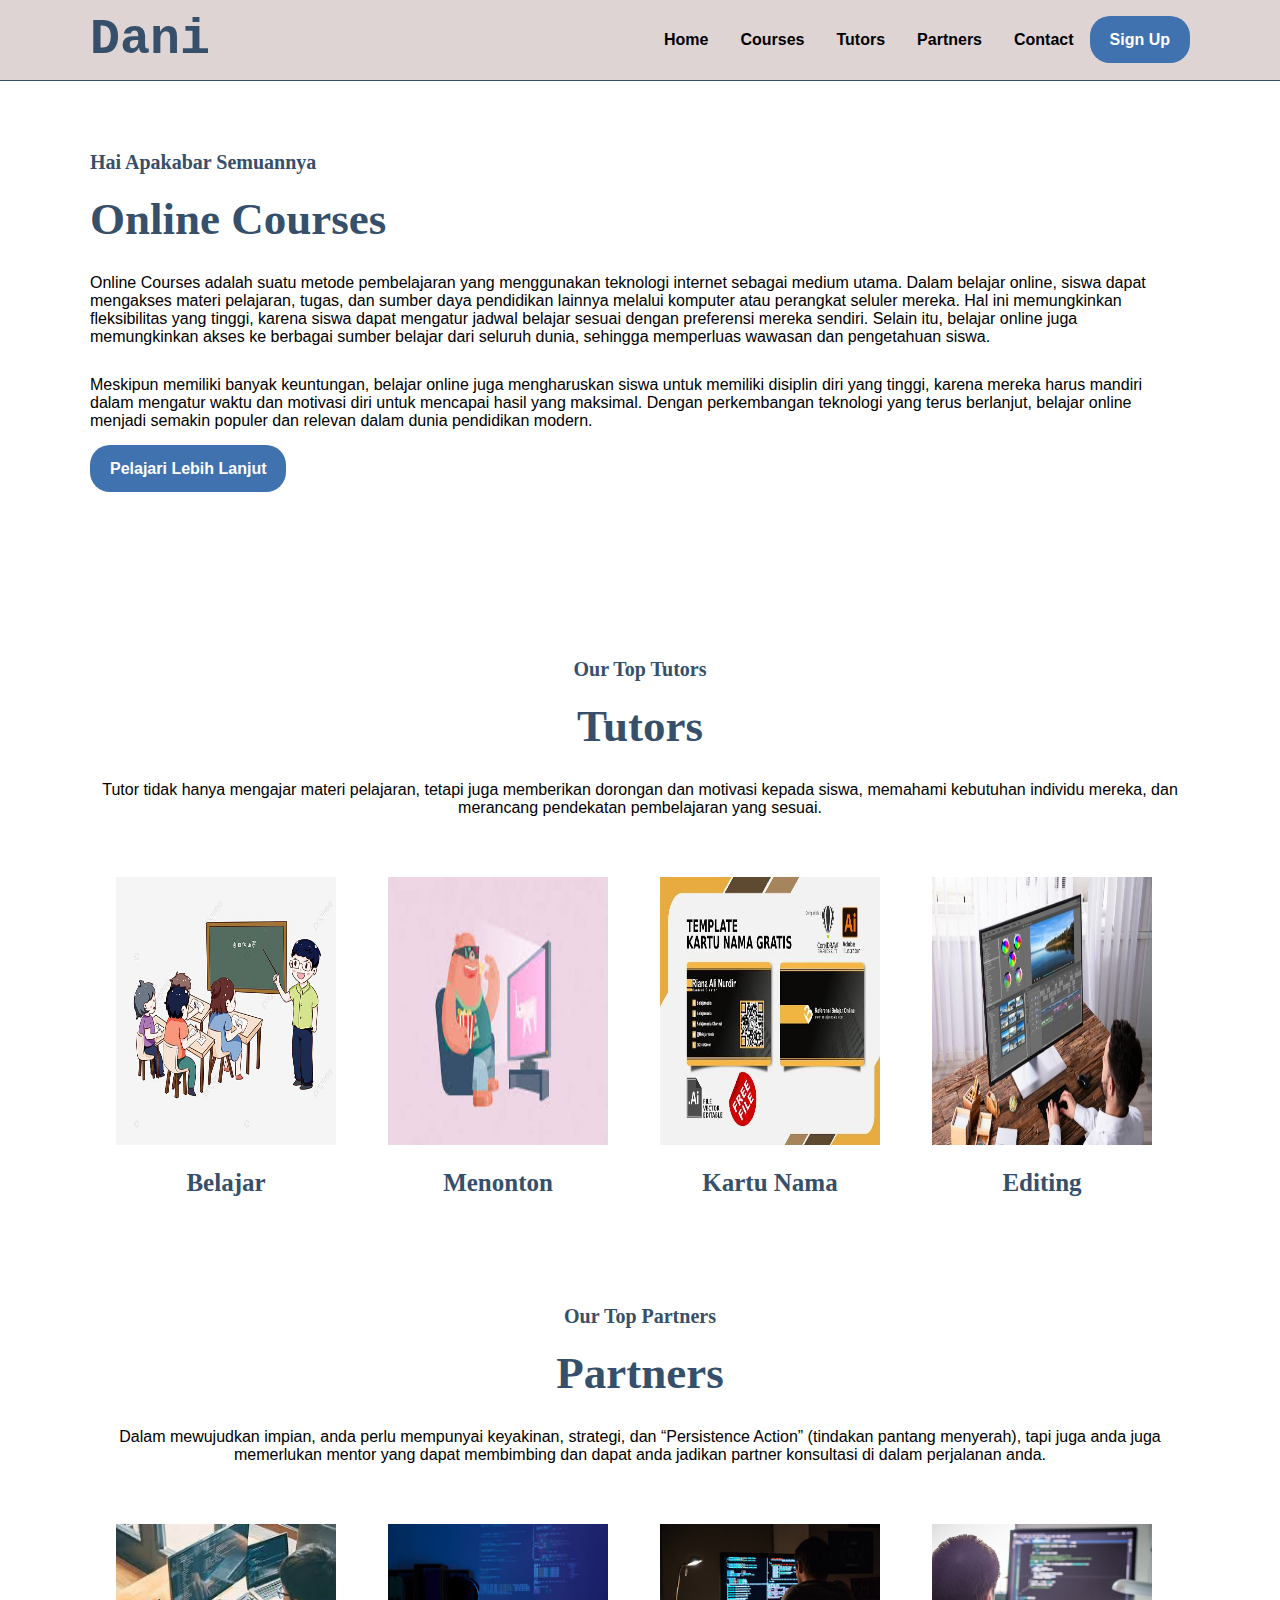
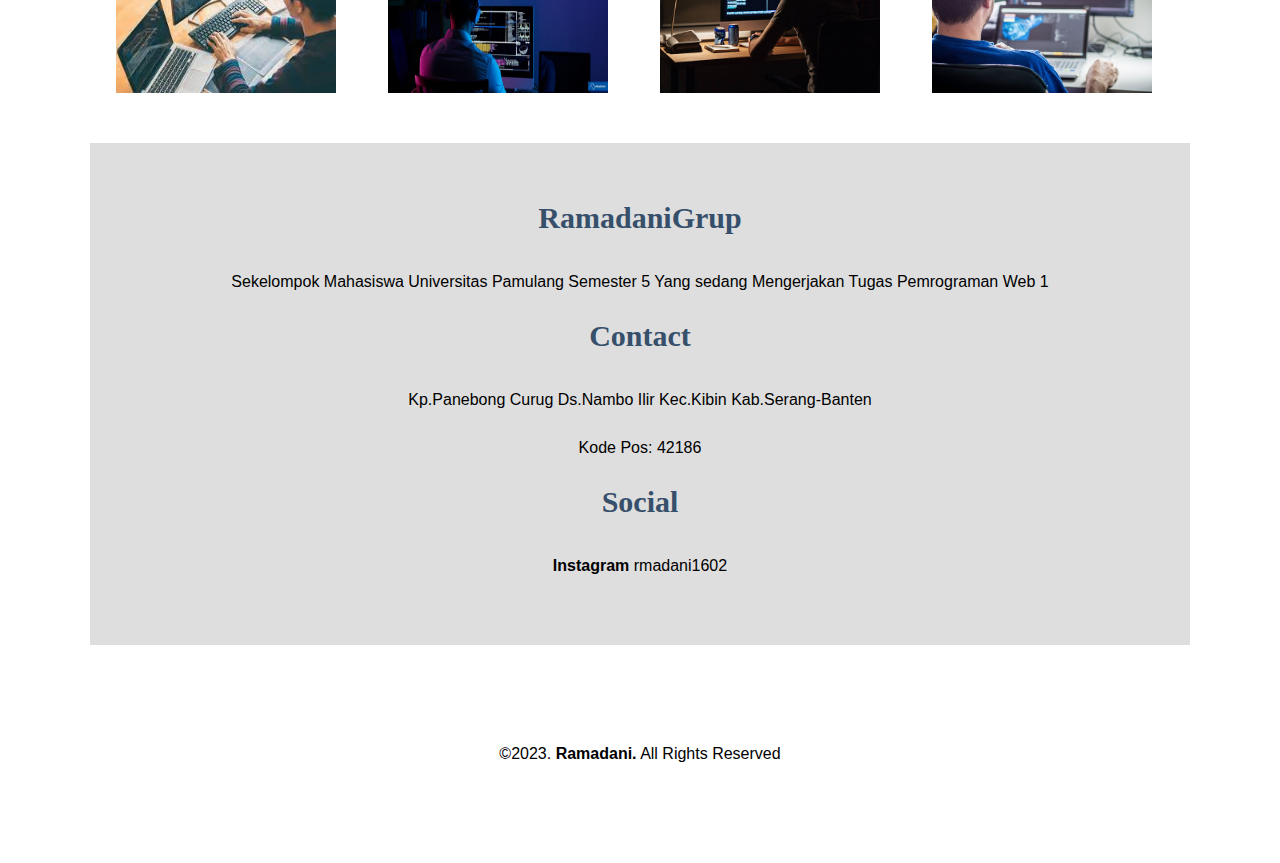
<file: Index.html>
<!DOCTYPE html>
<html lang="en">
<head>
    <meta charset="UTF-8">
    <meta name="viewport" content="width=device-width, initial-scale=1.0">
    <title>Website Ramadani</title>
    <link rel="stylesheet" href="Style.css">
    <script>var tombolMenu = document.getElementsByClassName('tombol-menu')[0];
        var menu = document.getElementsByClassName('menu')[0];
        
        tombolMenu.onclick = function() {
            menu.classList.toggle('active');
        }
        
        menu.onclick = function() {
            menu.classList.toggle('active');
        }
        </script>
</head>
<body>
    <nav>
        <div class="wrapper">
            <div class="logo "><a href="">Dani</a></div>
            <div class="menu">
                <ul>
                    <li><a href="#home">Home</a></li>
                    <li><a href="#courses">Courses</a></li>
                    <li><a href="#tutors">Tutors</a></li>
                    <li><a href="#partners">Partners</a></li>
                    <li><a href="#contact">Contact</a></li>
                    <li><a href=""class="tbl-biru">Sign Up</a></li>
                </ul>
            </div>
        </div>
    </nav>
    <div class="wrapper">
        <section id="courses">
            <div class="kolom">
                <p class="deskripsi">Hai Apakabar Semuannya</p>
                <h2>Online Courses</h2>
                <p>Online Courses adalah suatu metode pembelajaran yang menggunakan teknologi internet sebagai medium utama. Dalam belajar online, siswa dapat mengakses materi pelajaran, tugas, dan sumber daya pendidikan lainnya melalui komputer atau perangkat seluler mereka. Hal ini memungkinkan fleksibilitas yang tinggi, karena siswa dapat mengatur jadwal belajar sesuai dengan preferensi mereka sendiri. Selain itu, belajar online juga memungkinkan akses ke berbagai sumber belajar dari seluruh dunia, sehingga memperluas wawasan dan pengetahuan siswa.</p>
                <p>Meskipun memiliki banyak keuntungan, belajar online juga mengharuskan siswa untuk memiliki disiplin diri yang tinggi, karena mereka harus mandiri dalam mengatur waktu dan motivasi diri untuk mencapai hasil yang maksimal. Dengan perkembangan teknologi yang terus berlanjut, belajar online menjadi semakin populer dan relevan dalam dunia pendidikan modern.</p>
                <p><a href="" class="tbl-biru">Pelajari Lebih Lanjut</a></p>
            </div>
        </section>

        <section id="tutors">
            <div class="tengah">
                <div class="kolom">
                    <p class="deskripsi">Our Top Tutors</p>
                    <h2>Tutors</h2>
                    <p> Tutor tidak hanya mengajar materi pelajaran, tetapi juga memberikan dorongan dan motivasi kepada siswa, memahami kebutuhan individu mereka, dan merancang pendekatan pembelajaran yang sesuai.</p>
                </div>
                
            <div class="tutor-list">
                <div class="kartu-tutor">
                    <img src="tutor.jpg" alt="tutor" class="gambar-animasi">
                    <p>Belajar</p>
                </div>
                <div class="kartu-tutor">
                    <img src="kartun.jpg" alt="kartun" class="gambar-animasi" >
                    <p>Menonton</p>
                </div>
                <div class="kartu-tutor">
                    <img src="kartu.jpg" alt="kartu" class="gambar-animasi">
                    <p>Kartu Nama</p>
                </div>
                <div class="kartu-tutor">
                    <img src="editing.jpg" alt="editing" class="gambar-animasi">
                    <p>Editing</p>
                </div>
            </div>
            </div>
        </section>

        <section id="partners">
            <div class="tengah">
                <div class="kolom">
                    <p class="deskripsi">Our Top Partners</p>
                    <h2>Partners</h2>
                    <p>Dalam mewujudkan impian, anda perlu mempunyai keyakinan, strategi, dan “Persistence Action” (tindakan pantang menyerah), tapi juga anda juga memerlukan mentor yang dapat membimbing dan dapat anda jadikan partner konsultasi di dalam perjalanan anda.</p>
                </div>

            <div class="partner-list">
                <div class="kartu-partner">
                    <img src="coding.jpg" alt="coding" class="gambar-animasi">
                </div>
                <div class="kartu-partner">
                    <img src="coding2.jpg" alt="coding2" class="gambar-animasi">
                </div>
                <div class="kartu-partner">
                    <img src="coding3.jpg" alt="coding3" class="gambar-animasi">
                </div>
                <div class="kartu-partner">
                    <img src="coding4.jpg" alt="coding4" class="gambar-animasi">
                </div>
            </div>

            <div id="contact">
                <div class="wrapper">
                    <div class="footer">
                        <div class="footer-section">
                            <h3>RamadaniGrup</h3>
                            <p>Sekelompok Mahasiswa Universitas Pamulang Semester 5 Yang sedang Mengerjakan Tugas Pemrograman Web 1</p>
                        </div>
                    
                    <div class="footer-section">
                        <h3>Contact</h3>
                        <p>Kp.Panebong Curug Ds.Nambo Ilir Kec.Kibin Kab.Serang-Banten</p>
                        <p>Kode Pos: 42186</p>
                    </div>
                    <div class="footer-section">
                        <h3>Social</h3>
                        <p><b>Instagram </b>rmadani1602</p>
                    </div>
                    </div>
                </div>
            </div>

            <div id="copyright">
                <div class="wrapper">
                    &copy;2023. <b>Ramadani.</b> All Rights Reserved

                </div>

            </div>
            </div>

        </section>
    </div>
    
</body>
</html>
</file>
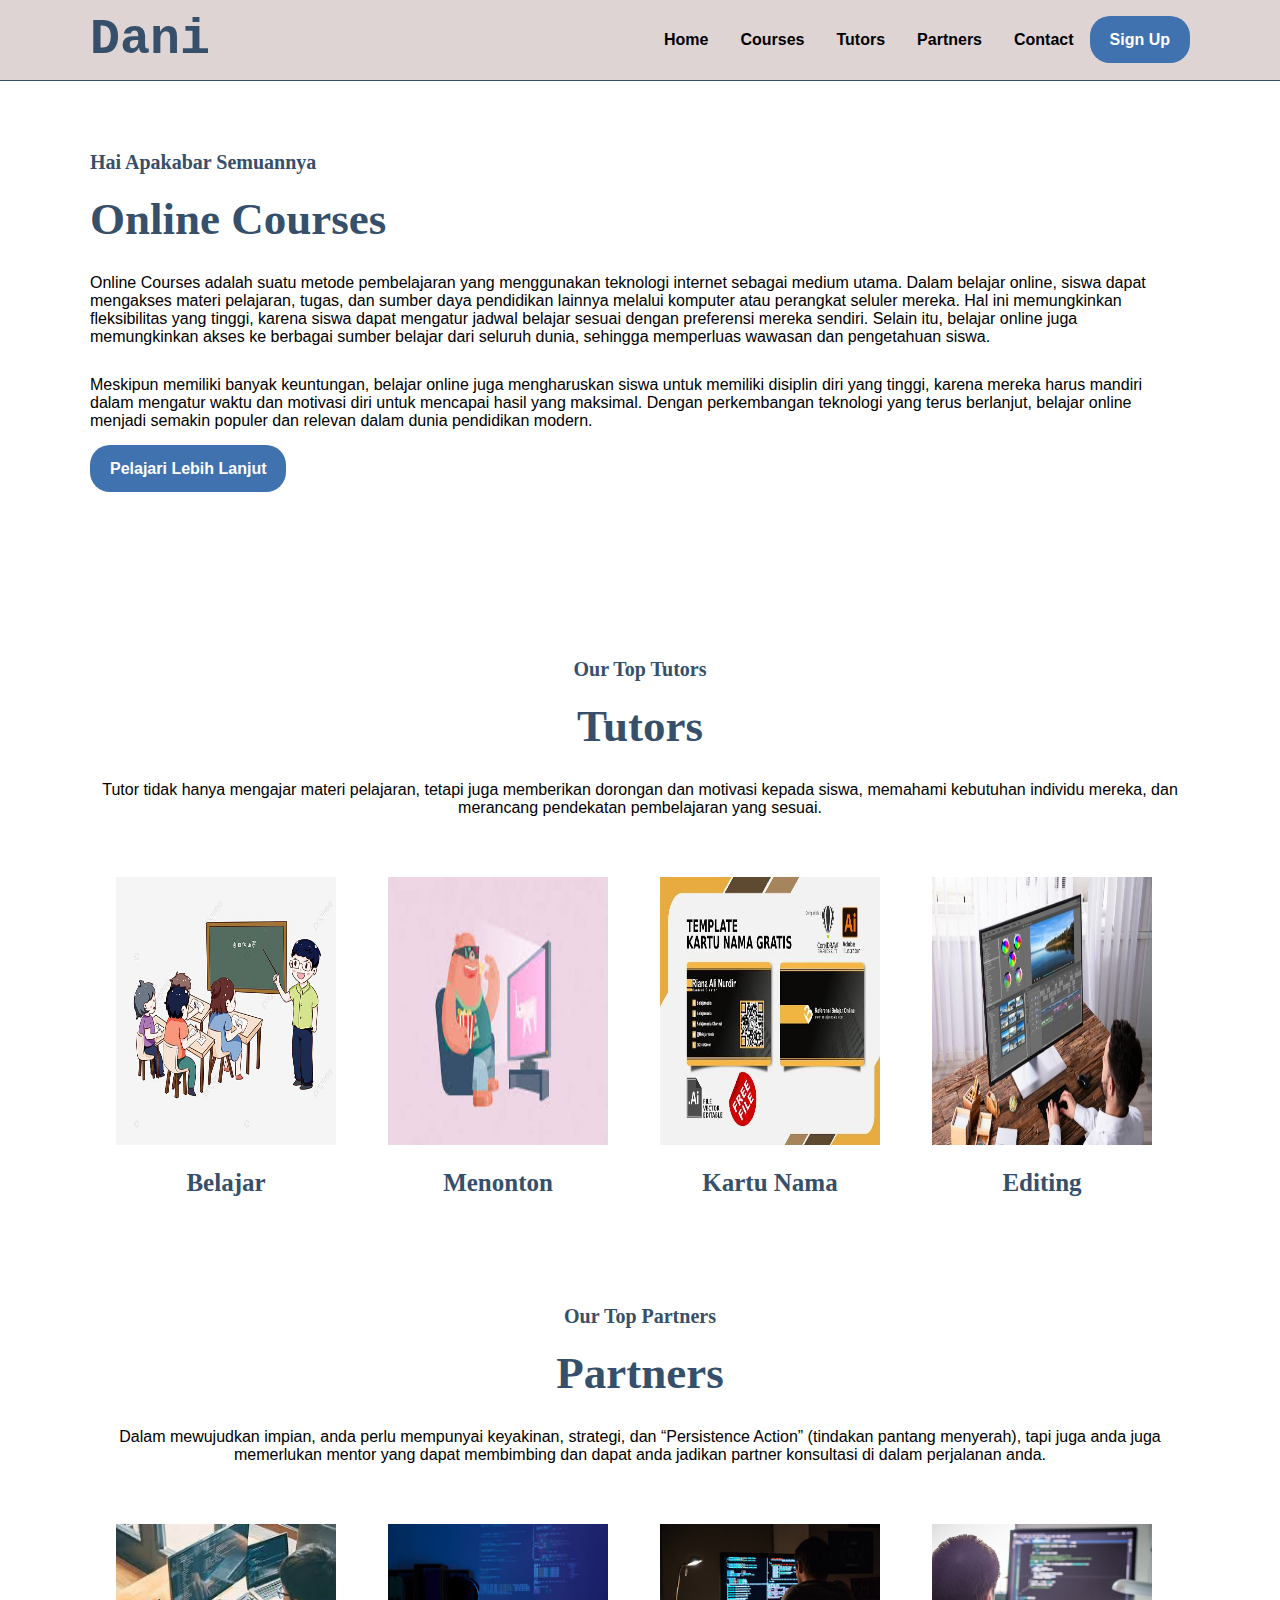
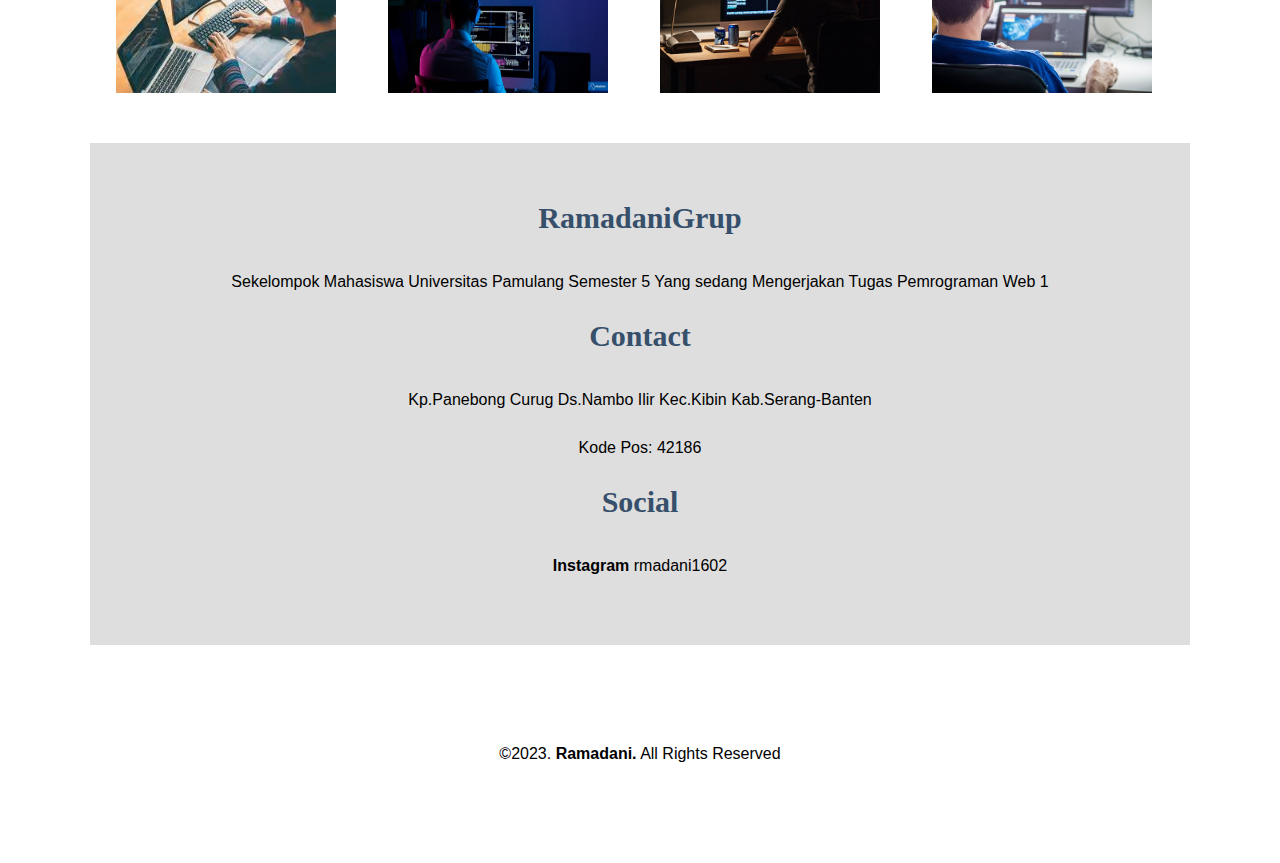
<file: WEBSITE/Index.html>
<!DOCTYPE html>
<html lang="en">
<head>
    <meta charset="UTF-8">
    <meta name="viewport" content="width=device-width, initial-scale=1.0">
    <title>Website Ramadani</title>
    <link rel="stylesheet" href="Style.css">
    <script>var tombolMenu = document.getElementsByClassName('tombol-menu')[0];
        var menu = document.getElementsByClassName('menu')[0];
        
        tombolMenu.onclick = function() {
            menu.classList.toggle('active');
        }
        
        menu.onclick = function() {
            menu.classList.toggle('active');
        }
        </script>
</head>
<body>
    <nav>
        <div class="wrapper">
            <div class="logo "><a href="">Dani</a></div>
            <div class="menu">
                <ul>
                    <li><a href="#home">Home</a></li>
                    <li><a href="#courses">Courses</a></li>
                    <li><a href="#tutors">Tutors</a></li>
                    <li><a href="#partners">Partners</a></li>
                    <li><a href="#contact">Contact</a></li>
                    <li><a href=""class="tbl-biru">Sign Up</a></li>
                </ul>
            </div>
        </div>
    </nav>
    <div class="wrapper">
        <section id="courses">
            <div class="kolom">
                <p class="deskripsi">Hai Apakabar Semuannya</p>
                <h2>Online Courses</h2>
                <p>Online Courses adalah suatu metode pembelajaran yang menggunakan teknologi internet sebagai medium utama. Dalam belajar online, siswa dapat mengakses materi pelajaran, tugas, dan sumber daya pendidikan lainnya melalui komputer atau perangkat seluler mereka. Hal ini memungkinkan fleksibilitas yang tinggi, karena siswa dapat mengatur jadwal belajar sesuai dengan preferensi mereka sendiri. Selain itu, belajar online juga memungkinkan akses ke berbagai sumber belajar dari seluruh dunia, sehingga memperluas wawasan dan pengetahuan siswa.</p>
                <p>Meskipun memiliki banyak keuntungan, belajar online juga mengharuskan siswa untuk memiliki disiplin diri yang tinggi, karena mereka harus mandiri dalam mengatur waktu dan motivasi diri untuk mencapai hasil yang maksimal. Dengan perkembangan teknologi yang terus berlanjut, belajar online menjadi semakin populer dan relevan dalam dunia pendidikan modern.</p>
                <p><a href="" class="tbl-biru">Pelajari Lebih Lanjut</a></p>
            </div>
        </section>

        <section id="tutors">
            <div class="tengah">
                <div class="kolom">
                    <p class="deskripsi">Our Top Tutors</p>
                    <h2>Tutors</h2>
                    <p> Tutor tidak hanya mengajar materi pelajaran, tetapi juga memberikan dorongan dan motivasi kepada siswa, memahami kebutuhan individu mereka, dan merancang pendekatan pembelajaran yang sesuai.</p>
                </div>
                
            <div class="tutor-list">
                <div class="kartu-tutor">
                    <img src="tutor.jpg" alt="tutor" class="gambar-animasi">
                    <p>Belajar</p>
                </div>
                <div class="kartu-tutor">
                    <img src="kartun.jpg" alt="kartun" class="gambar-animasi" >
                    <p>Menonton</p>
                </div>
                <div class="kartu-tutor">
                    <img src="kartu.jpg" alt="kartu" class="gambar-animasi">
                    <p>Kartu Nama</p>
                </div>
                <div class="kartu-tutor">
                    <img src="editing.jpg" alt="editing" class="gambar-animasi">
                    <p>Editing</p>
                </div>
            </div>
            </div>
        </section>

        <section id="partners">
            <div class="tengah">
                <div class="kolom">
                    <p class="deskripsi">Our Top Partners</p>
                    <h2>Partners</h2>
                    <p>Dalam mewujudkan impian, anda perlu mempunyai keyakinan, strategi, dan “Persistence Action” (tindakan pantang menyerah), tapi juga anda juga memerlukan mentor yang dapat membimbing dan dapat anda jadikan partner konsultasi di dalam perjalanan anda.</p>
                </div>

            <div class="partner-list">
                <div class="kartu-partner">
                    <img src="coding.jpg" alt="coding" class="gambar-animasi">
                </div>
                <div class="kartu-partner">
                    <img src="coding2.jpg" alt="coding2" class="gambar-animasi">
                </div>
                <div class="kartu-partner">
                    <img src="coding3.jpg" alt="coding3" class="gambar-animasi">
                </div>
                <div class="kartu-partner">
                    <img src="coding4.jpg" alt="coding4" class="gambar-animasi">
                </div>
            </div>

            <div id="contact">
                <div class="wrapper">
                    <div class="footer">
                        <div class="footer-section">
                            <h3>RamadaniGrup</h3>
                            <p>Sekelompok Mahasiswa Universitas Pamulang Semester 5 Yang sedang Mengerjakan Tugas Pemrograman Web 1</p>
                        </div>
                    
                    <div class="footer-section">
                        <h3>Contact</h3>
                        <p>Kp.Panebong Curug Ds.Nambo Ilir Kec.Kibin Kab.Serang-Banten</p>
                        <p>Kode Pos: 42186</p>
                    </div>
                    <div class="footer-section">
                        <h3>Social</h3>
                        <p><b>Instagram </b>rmadani1602</p>
                    </div>
                    </div>
                </div>
            </div>

            <div id="copyright">
                <div class="wrapper">
                    &copy;2023. <b>Ramadani.</b> All Rights Reserved

                </div>

            </div>
            </div>

        </section>
    </div>
    
</body>
</html>
</file>
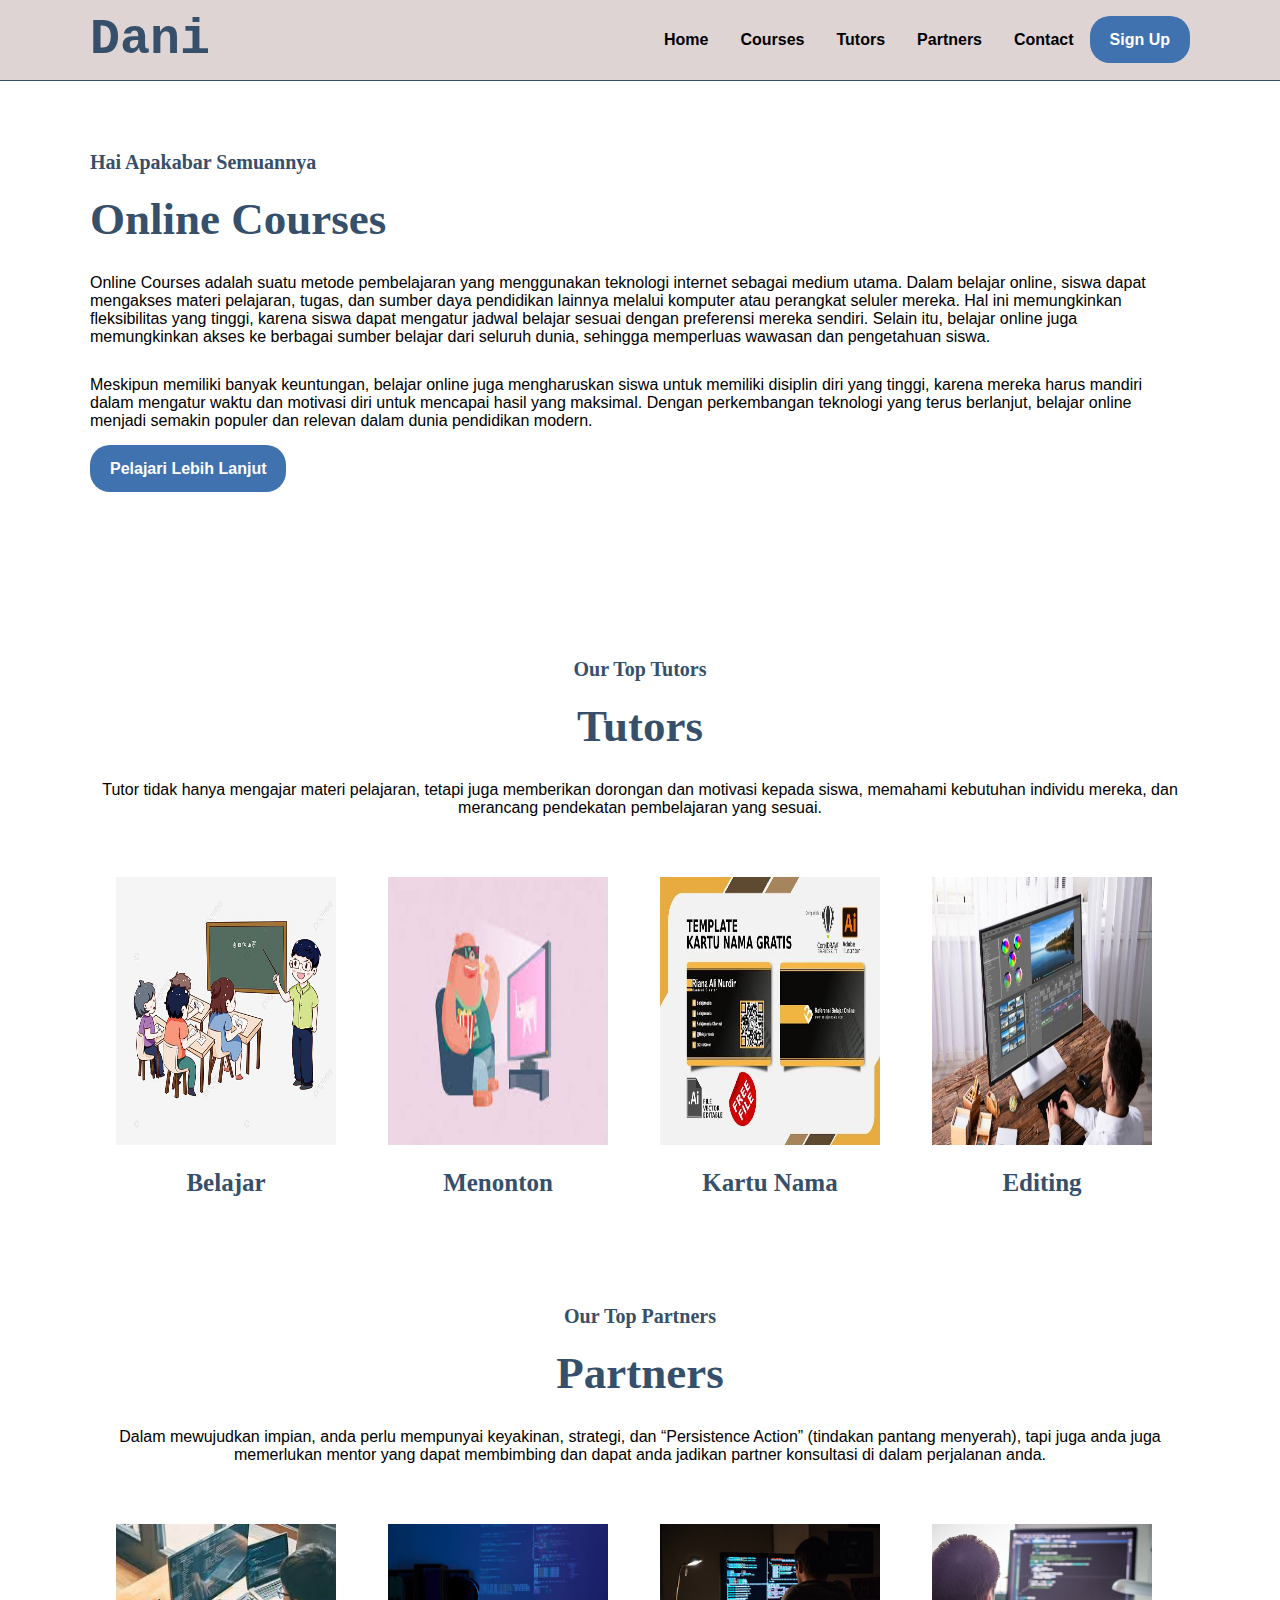
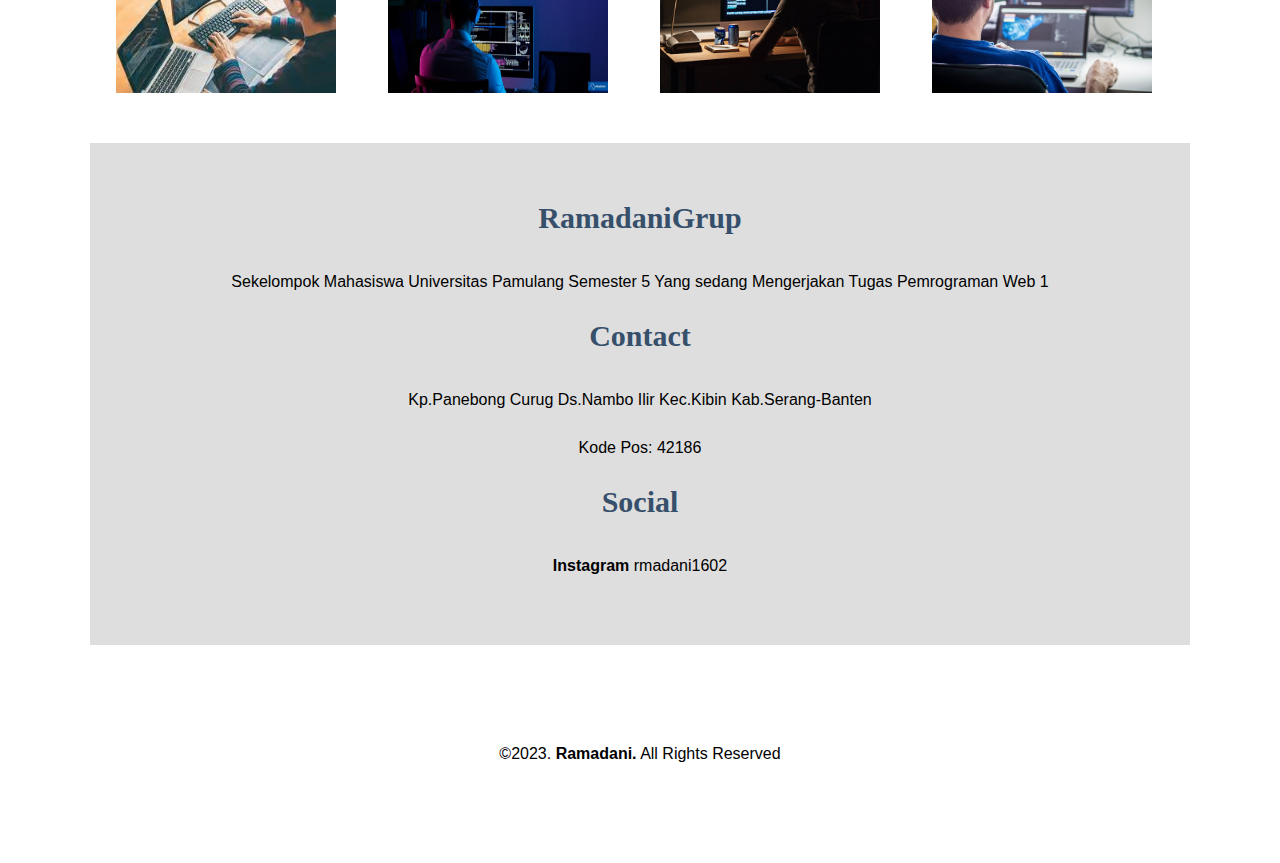
<file: WEBSITE/index.html>
<!DOCTYPE html>
<html lang="en">
<head>
    <meta charset="UTF-8">
    <meta name="viewport" content="width=device-width, initial-scale=1.0">
    <title>Website Ramadani</title>
    <link rel="stylesheet" href="Style.css">
    <script>var tombolMenu = document.getElementsByClassName('tombol-menu')[0];
        var menu = document.getElementsByClassName('menu')[0];
        
        tombolMenu.onclick = function() {
            menu.classList.toggle('active');
        }
        
        menu.onclick = function() {
            menu.classList.toggle('active');
        }
        </script>
</head>
<body>
    <nav>
        <div class="wrapper">
            <div class="logo "><a href="">Dani</a></div>
            <div class="menu">
                <ul>
                    <li><a href="#home">Home</a></li>
                    <li><a href="#courses">Courses</a></li>
                    <li><a href="#tutors">Tutors</a></li>
                    <li><a href="#partners">Partners</a></li>
                    <li><a href="#contact">Contact</a></li>
                    <li><a href=""class="tbl-biru">Sign Up</a></li>
                </ul>
            </div>
        </div>
    </nav>
    <div class="wrapper">
        <section id="courses">
            <div class="kolom">
                <p class="deskripsi">Hai Apakabar Semuannya</p>
                <h2>Online Courses</h2>
                <p>Online Courses adalah suatu metode pembelajaran yang menggunakan teknologi internet sebagai medium utama. Dalam belajar online, siswa dapat mengakses materi pelajaran, tugas, dan sumber daya pendidikan lainnya melalui komputer atau perangkat seluler mereka. Hal ini memungkinkan fleksibilitas yang tinggi, karena siswa dapat mengatur jadwal belajar sesuai dengan preferensi mereka sendiri. Selain itu, belajar online juga memungkinkan akses ke berbagai sumber belajar dari seluruh dunia, sehingga memperluas wawasan dan pengetahuan siswa.</p>
                <p>Meskipun memiliki banyak keuntungan, belajar online juga mengharuskan siswa untuk memiliki disiplin diri yang tinggi, karena mereka harus mandiri dalam mengatur waktu dan motivasi diri untuk mencapai hasil yang maksimal. Dengan perkembangan teknologi yang terus berlanjut, belajar online menjadi semakin populer dan relevan dalam dunia pendidikan modern.</p>
                <p><a href="" class="tbl-biru">Pelajari Lebih Lanjut</a></p>
            </div>
        </section>

        <section id="tutors">
            <div class="tengah">
                <div class="kolom">
                    <p class="deskripsi">Our Top Tutors</p>
                    <h2>Tutors</h2>
                    <p> Tutor tidak hanya mengajar materi pelajaran, tetapi juga memberikan dorongan dan motivasi kepada siswa, memahami kebutuhan individu mereka, dan merancang pendekatan pembelajaran yang sesuai.</p>
                </div>
                
            <div class="tutor-list">
                <div class="kartu-tutor">
                    <img src="tutor.jpg" alt="tutor" class="gambar-animasi">
                    <p>Belajar</p>
                </div>
                <div class="kartu-tutor">
                    <img src="kartun.jpg" alt="kartun" class="gambar-animasi" >
                    <p>Menonton</p>
                </div>
                <div class="kartu-tutor">
                    <img src="kartu.jpg" alt="kartu" class="gambar-animasi">
                    <p>Kartu Nama</p>
                </div>
                <div class="kartu-tutor">
                    <img src="editing.jpg" alt="editing" class="gambar-animasi">
                    <p>Editing</p>
                </div>
            </div>
            </div>
        </section>

        <section id="partners">
            <div class="tengah">
                <div class="kolom">
                    <p class="deskripsi">Our Top Partners</p>
                    <h2>Partners</h2>
                    <p>Dalam mewujudkan impian, anda perlu mempunyai keyakinan, strategi, dan “Persistence Action” (tindakan pantang menyerah), tapi juga anda juga memerlukan mentor yang dapat membimbing dan dapat anda jadikan partner konsultasi di dalam perjalanan anda.</p>
                </div>

            <div class="partner-list">
                <div class="kartu-partner">
                    <img src="coding.jpg" alt="coding" class="gambar-animasi">
                </div>
                <div class="kartu-partner">
                    <img src="coding2.jpg" alt="coding2" class="gambar-animasi">
                </div>
                <div class="kartu-partner">
                    <img src="coding3.jpg" alt="coding3" class="gambar-animasi">
                </div>
                <div class="kartu-partner">
                    <img src="coding4.jpg" alt="coding4" class="gambar-animasi">
                </div>
            </div>

            <div id="contact">
                <div class="wrapper">
                    <div class="footer">
                        <div class="footer-section">
                            <h3>RamadaniGrup</h3>
                            <p>Sekelompok Mahasiswa Universitas Pamulang Semester 5 Yang sedang Mengerjakan Tugas Pemrograman Web 1</p>
                        </div>
                    
                    <div class="footer-section">
                        <h3>Contact</h3>
                        <p>Kp.Panebong Curug Ds.Nambo Ilir Kec.Kibin Kab.Serang-Banten</p>
                        <p>Kode Pos: 42186</p>
                    </div>
                    <div class="footer-section">
                        <h3>Social</h3>
                        <p><b>Instagram </b>rmadani1602</p>
                    </div>
                    </div>
                </div>
            </div>

            <div id="copyright">
                <div class="wrapper">
                    &copy;2023. <b>Ramadani.</b> All Rights Reserved

                </div>

            </div>
            </div>

        </section>
    </div>
    
</body>
</html>
</file>
<file: Style.css>
*{
    text-decoration: none;
    margin: 0px;
    padding: 0px;
}

body{
    margin: 0px;
    padding: 0px;
    font-family: 'Open Sans',sans-serif;
}

.wrapper{
    width: 1100px;
    margin: auto;
    position: relative;
}

.logo a{
    font-size: 50px;
    font-weight: bold;
    float: left;
    font-family: courier;
    color: #364f6b;
}

.menu{
    float: right;
}

nav{
    width: 100%;
    margin: auto;
    display: flex;
    line-height: 80px;
    position: sticky;
    top: 0;
    background: #dfd4d4;
    z-index: 1;
    border-bottom: 1.5px  solid #364f6b;

}

nav ul{
    list-style-type: none;
    margin: 0;
    padding: 0;
    overflow: hidden;
}

nav ul li{
    float: left;
}

nav ul li a{
    color: black;
    font-weight: bold;
    text-align: center;
    padding: 0px 16px 0px 16px;
    text-decoration: none;
}

nav il li a:hover{
    text-decoration: underline;
}

section{
    margin: auto;
    display: flex;
    margin-bottom: 50px;
}

.kolom{
    margin-top: 50px;
    margin-bottom: 50px;
}

.kolom .deskripsi{
    font-size: 20px;
    font-weight: bold;
    font-family: 'comic sans ms';
    color: #364f6b;
}

h2{
    font-family: 'comic sans ms';
    font-weight: 800;
    font-size: 45px;
    margin-bottom: 20px;
    color: #364f6b;
    width: 100%;
    line-height: 50px;
}

a.tbl-biru{
    background: #3f72af;
    border-radius: 20px;
    margin-top: 20px;
    padding: 15px 20px 15px 20px;
    color: #ffffff;
    cursor: pointer;
    font-weight: bold;
}

a.tbl-biru:hover{
    background: #fc5185;
    text-decoration: none;
}

a.tbl-pink{
    background: #fc5185;
    border-radius: 20px;
    margin-top: 60px;
    padding: 15px 20px 15px 20px;
    color: #ffffff;
    cursor: pointer;
    font-weight: bold;
}

p{
    margin: 10px 0px 10px 0px;
    padding: 10px 0px 10px 0px;
}

.tengah{
    text-align: center;
    width: 100%;
}

.tutor-list{
    width: 100%;
    position: relative;
    display: flex;
    flex-wrap: wrap;
}

.kartu-tutor{
    margin-inline: 26px;
    width: 20%;
    padding-bottom: 50px;
}

.kartu-tutor p{
    font-family: 'comic sans ms';
    font-weight: 800;
    font-size: 25px;
    text-align: center;
    color: #364f6b;
    padding-bottom: 30px;
}

.partner-list{
    width: 100%;
    position: relative;
    display: flex;
    flex-wrap: wrap;
}

.kartu-partner{
    margin-inline: 26px;
    width: 20%;
    padding-bottom: 50px;

}
.gambar-container {
    position: relative;
    overflow: hidden;
    width: 300px;
    height: 300px;
}

.gambar-animasi {
    width: 100%;
    height: 100%;
    transition: transform 0.5s ease;
}

.gambar-container:hover .gambar-animasi {
    transform: rotate(360deg);
}


#contact{
    background: #dedede;
    padding: 50px 0px 50px 0px;
}

.footer.section{
    width: 20%;
    margin: 0 auto;
    
}

h3{
    font-family: 'comic sans ms';
    font-weight: 800;
    font-size: 30px;
    margin-bottom: 20px;
    color: #364f6b;
    width: 100%;
    line-height: 50px;
}

#copyright{
    text-align: center;
    width: 100%;
    padding: 50px 0px 50px 0px;
    margin-top: 50px;
}

@media screen and(max-width:991.98px){
    .wrapper{
        width: 90%;
    }

    .logo a{
        display: block;
        width: 100%;
        text-align: center;
    }

    nav.menu{
        width: 100%;
        margin: 0;
}

    nav.menu ul{
        text-align: center;
        margin: auto;
        line-height: 60px;
    }

    nav.menu ul li{
        display: inline-block;
        float: none;
    }

    section{
        display: block;
    }

    section img{
        display: block;
        width: 100%;
        height: auto;
    }

    .kartu-tutor{
        width: 50%;
    }

    .kartu-partner{
        width: 50%;
    }
}
</file>
<file: WEBSITE/Style.css>
*{
    text-decoration: none;
    margin: 0px;
    padding: 0px;
}

body{
    margin: 0px;
    padding: 0px;
    font-family: 'Open Sans',sans-serif;
}

.wrapper{
    width: 1100px;
    margin: auto;
    position: relative;
}

.logo a{
    font-size: 50px;
    font-weight: bold;
    float: left;
    font-family: courier;
    color: #364f6b;
}

.menu{
    float: right;
}

nav{
    width: 100%;
    margin: auto;
    display: flex;
    line-height: 80px;
    position: sticky;
    top: 0;
    background: #dfd4d4;
    z-index: 1;
    border-bottom: 1.5px  solid #364f6b;

}

nav ul{
    list-style-type: none;
    margin: 0;
    padding: 0;
    overflow: hidden;
}

nav ul li{
    float: left;
}

nav ul li a{
    color: black;
    font-weight: bold;
    text-align: center;
    padding: 0px 16px 0px 16px;
    text-decoration: none;
}

nav il li a:hover{
    text-decoration: underline;
}

section{
    margin: auto;
    display: flex;
    margin-bottom: 50px;
}

.kolom{
    margin-top: 50px;
    margin-bottom: 50px;
}

.kolom .deskripsi{
    font-size: 20px;
    font-weight: bold;
    font-family: 'comic sans ms';
    color: #364f6b;
}

h2{
    font-family: 'comic sans ms';
    font-weight: 800;
    font-size: 45px;
    margin-bottom: 20px;
    color: #364f6b;
    width: 100%;
    line-height: 50px;
}

a.tbl-biru{
    background: #3f72af;
    border-radius: 20px;
    margin-top: 20px;
    padding: 15px 20px 15px 20px;
    color: #ffffff;
    cursor: pointer;
    font-weight: bold;
}

a.tbl-biru:hover{
    background: #fc5185;
    text-decoration: none;
}

a.tbl-pink{
    background: #fc5185;
    border-radius: 20px;
    margin-top: 60px;
    padding: 15px 20px 15px 20px;
    color: #ffffff;
    cursor: pointer;
    font-weight: bold;
}

p{
    margin: 10px 0px 10px 0px;
    padding: 10px 0px 10px 0px;
}

.tengah{
    text-align: center;
    width: 100%;
}

.tutor-list{
    width: 100%;
    position: relative;
    display: flex;
    flex-wrap: wrap;
}

.kartu-tutor{
    margin-inline: 26px;
    width: 20%;
    padding-bottom: 50px;
}

.kartu-tutor p{
    font-family: 'comic sans ms';
    font-weight: 800;
    font-size: 25px;
    text-align: center;
    color: #364f6b;
    padding-bottom: 30px;
}

.partner-list{
    width: 100%;
    position: relative;
    display: flex;
    flex-wrap: wrap;
}

.kartu-partner{
    margin-inline: 26px;
    width: 20%;
    padding-bottom: 50px;

}
.gambar-container {
    position: relative;
    overflow: hidden;
    width: 300px;
    height: 300px;
}

.gambar-animasi {
    width: 100%;
    height: 100%;
    transition: transform 0.5s ease;
}

.gambar-container:hover .gambar-animasi {
    transform: rotate(360deg);
}


#contact{
    background: #dedede;
    padding: 50px 0px 50px 0px;
}

.footer.section{
    width: 20%;
    margin: 0 auto;
    
}

h3{
    font-family: 'comic sans ms';
    font-weight: 800;
    font-size: 30px;
    margin-bottom: 20px;
    color: #364f6b;
    width: 100%;
    line-height: 50px;
}

#copyright{
    text-align: center;
    width: 100%;
    padding: 50px 0px 50px 0px;
    margin-top: 50px;
}

@media screen and(max-width:991.98px){
    .wrapper{
        width: 90%;
    }

    .logo a{
        display: block;
        width: 100%;
        text-align: center;
    }

    nav.menu{
        width: 100%;
        margin: 0;
}

    nav.menu ul{
        text-align: center;
        margin: auto;
        line-height: 60px;
    }

    nav.menu ul li{
        display: inline-block;
        float: none;
    }

    section{
        display: block;
    }

    section img{
        display: block;
        width: 100%;
        height: auto;
    }

    .kartu-tutor{
        width: 50%;
    }

    .kartu-partner{
        width: 50%;
    }
}
</file>
